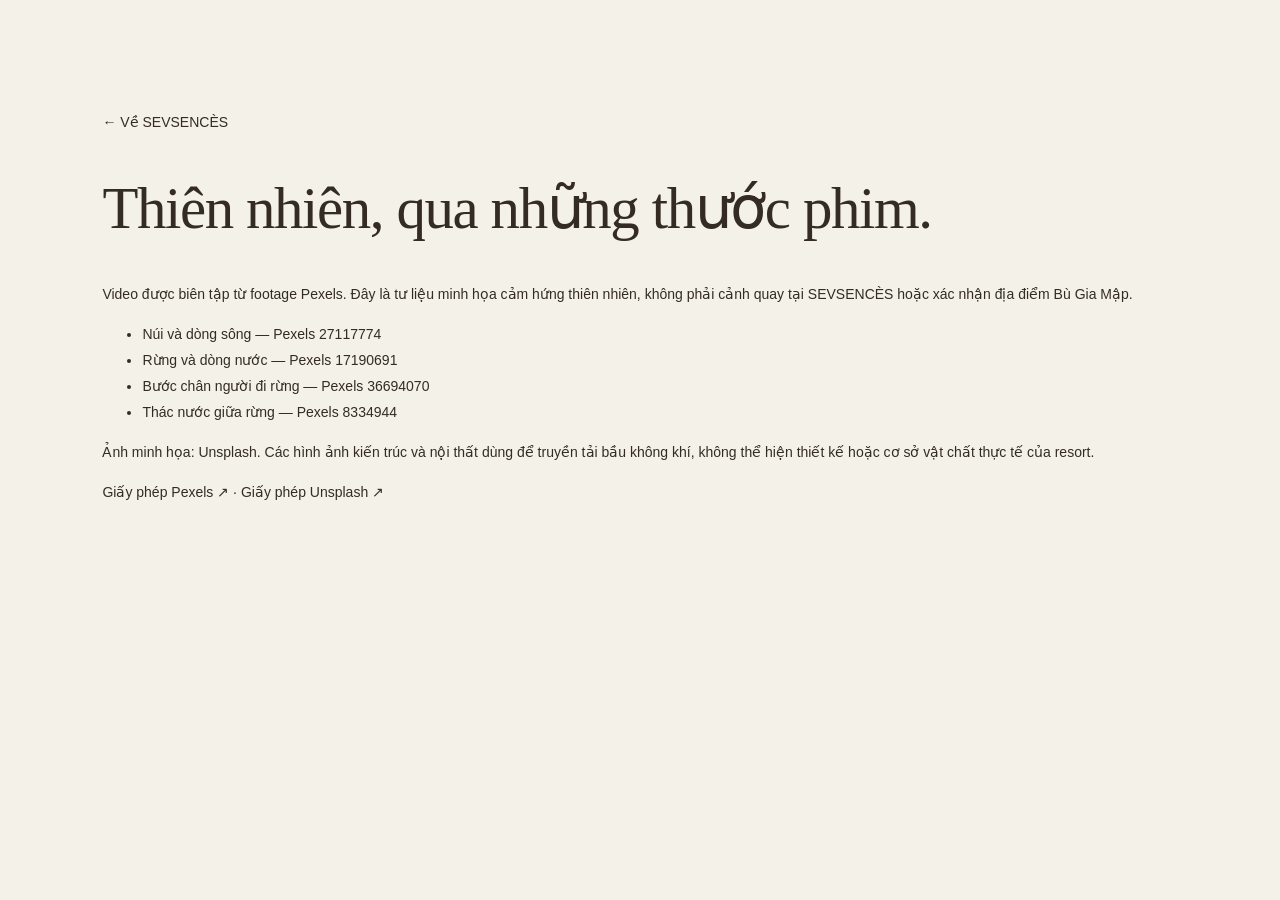
<file: credits.html>
<!doctype html>
<html lang="vi">
  <head>
    <meta charset="utf-8">
    <meta name="viewport" content="width=device-width, initial-scale=1">
    <title>Nguồn hình ảnh — SEVSENCÈS</title>
    <link rel="stylesheet" href="style.css">
  </head>
  <body>
    <main class="section">
      <a href="index.html">← Về SEVSENCÈS</a>

      <h1 style="margin: 35px 0">Thiên nhiên, qua những thước phim.</h1>

      <p>
        Video được biên tập từ footage Pexels. Đây là tư liệu minh họa cảm hứng
        thiên nhiên, không phải cảnh quay tại SEVSENCÈS hoặc xác nhận địa điểm Bù
        Gia Mập.
      </p>

      <ul>
        <li>
          <a href="https://www.pexels.com/video/a-river-with-mountains-in-the-background-and-trees-27117774/">
            Núi và dòng sông — Pexels 27117774
          </a>
        </li>
        <li>
          <a href="https://www.pexels.com/video/forest-trees-and-a-river-in-a-mountain-landscape-17190691/">
            Rừng và dòng nước — Pexels 17190691
          </a>
        </li>
        <li>
          <a href="https://www.pexels.com/video/hiker-trekking-through-scenic-mountain-forest-36694070/">
            Bước chân người đi rừng — Pexels 36694070
          </a>
        </li>
        <li>
          <a href="https://www.pexels.com/video/drone-footage-of-a-forest-with-waterfalls-8334944/">
            Thác nước giữa rừng — Pexels 8334944
          </a>
        </li>
      </ul>

      <p>
        Ảnh minh họa: Unsplash. Các hình ảnh kiến trúc và nội thất dùng để truyền
        tải bầu không khí, không thể hiện thiết kế hoặc cơ sở vật chất thực tế của
        resort.
      </p>

      <p>
        <a href="https://www.pexels.com/license/">Giấy phép Pexels ↗</a>
        ·
        <a href="https://unsplash.com/license">Giấy phép Unsplash ↗</a>
      </p>
    </main>
  </body>
</html>
</file>
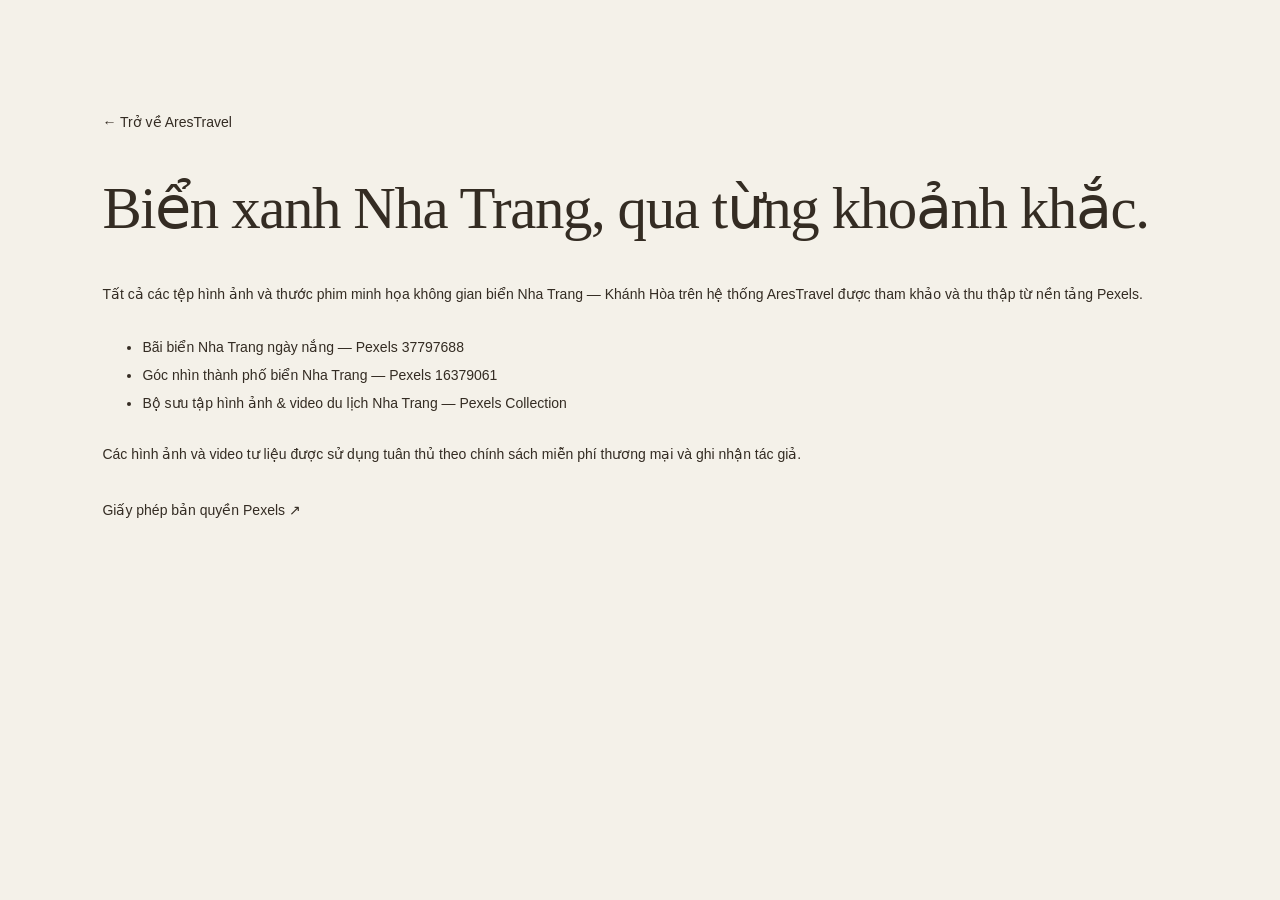
<file: credits1.html>
<!doctype html>
<html lang="vi">
  <head>
    <meta charset="utf-8">
    <meta name="viewport" content="width=device-width, initial-scale=1">
    <title>Nguồn hình ảnh & Footage — AresTravel</title>
    <link rel="stylesheet" href="style.css">
  </head>
  <body>
    <main class="section">
      <a href="index.html?theme=arestravel">← Trở về AresTravel</a>

      <h1 style="margin: 35px 0">Biển xanh Nha Trang, qua từng khoảnh khắc.</h1>

      <p>
        Tất cả các tệp hình ảnh và thước phim minh họa không gian biển Nha Trang — Khánh Hòa
        trên hệ thống AresTravel được tham khảo và thu thập từ nền tảng Pexels.
      </p>

      <ul style="line-height: 2; margin: 25px 0;">
        <li>
          <a href="https://www.pexels.com/photo/sunny-day-at-nha-trang-beach-vietnam-37797688/" target="_blank" rel="noopener">
            Bãi biển Nha Trang ngày nắng — Pexels 37797688
          </a>
        </li>
        <li>
          <a href="https://www.pexels.com/photo/m-ong-thanh-luxury-nha-trang-hotel-16379061/" target="_blank" rel="noopener">
            Góc nhìn thành phố biển Nha Trang — Pexels 16379061
          </a>
        </li>
        <li>
          <a href="https://www.pexels.com/vi-vn/tim-kiem/th%C3%A0nh%20ph%E1%BB%91%20nha%20trang/" target="_blank" rel="noopener">
            Bộ sưu tập hình ảnh &amp; video du lịch Nha Trang — Pexels Collection
          </a>
        </li>
      </ul>

      <p>
        Các hình ảnh và video tư liệu được sử dụng tuân thủ theo chính sách miễn phí thương mại và ghi nhận tác giả.
      </p>

      <p style="margin-top: 30px;">
        <a href="https://www.pexels.com/license/" target="_blank" rel="noopener">Giấy phép bản quyền Pexels ↗</a>
      </p>
    </main>
  </body>
</html>
</file>
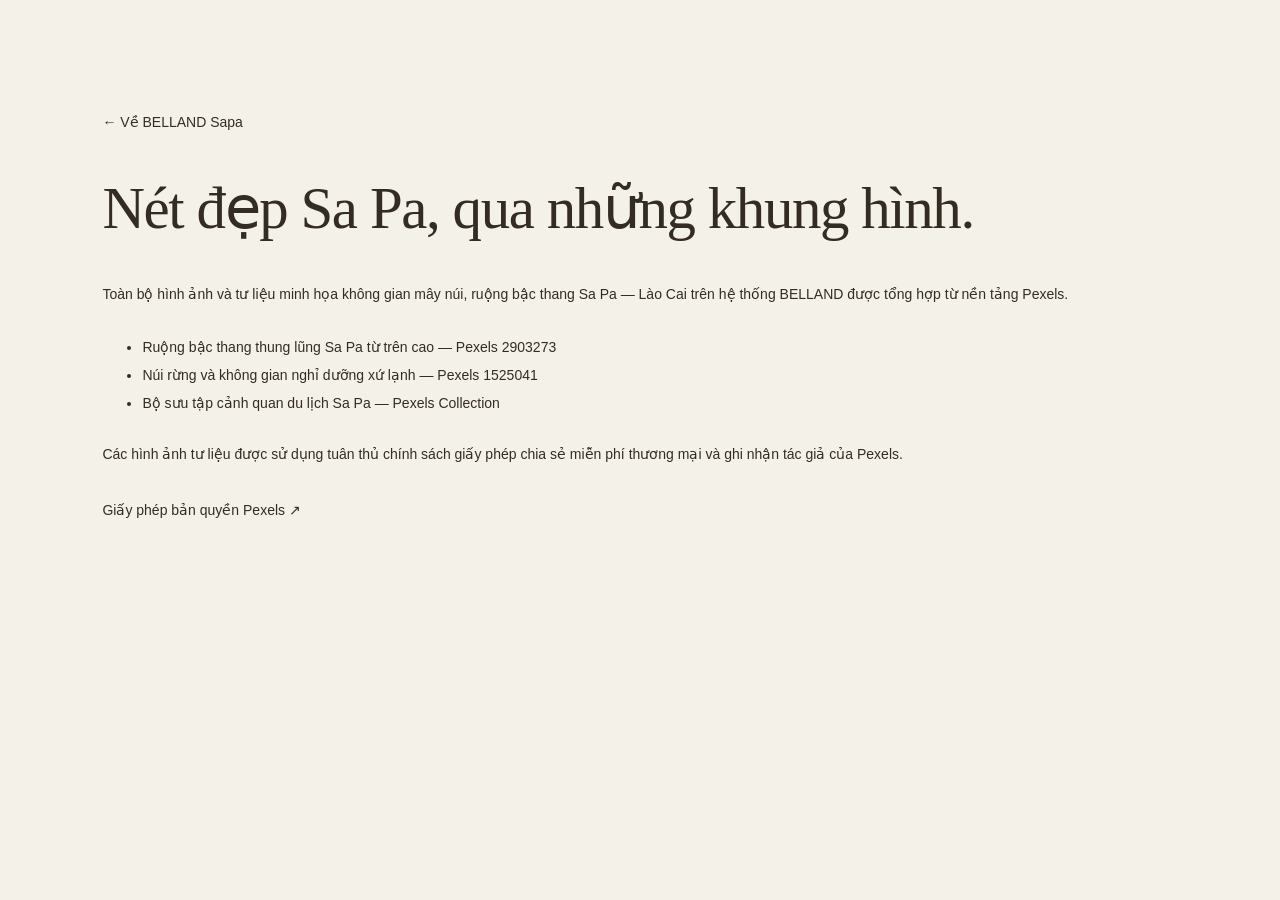
<file: credits2.html>
<!doctype html>
<html lang="vi">
  <head>
    <meta charset="utf-8">
    <meta name="viewport" content="width=device-width, initial-scale=1">
    <title>Nguồn hình ảnh Sapa — BELLAND</title>
    <link rel="stylesheet" href="style.css">
  </head>
  <body>
    <main class="section">
      <a href="index.html?theme=theme2">← Về BELLAND Sapa</a>

      <h1 style="margin: 35px 0">Nét đẹp Sa Pa, qua những khung hình.</h1>

      <p>
        Toàn bộ hình ảnh và tư liệu minh họa không gian mây núi, ruộng bậc thang Sa Pa — Lào Cai
        trên hệ thống BELLAND được tổng hợp từ nền tảng Pexels.
      </p>

      <ul style="line-height: 2; margin: 25px 0;">
        <li>
          <a href="https://www.pexels.com/photo/aerial-view-of-rice-terraces-in-sapa-vietnam-2903273/" target="_blank" rel="noopener">
            Ruộng bậc thang thung lũng Sa Pa từ trên cao — Pexels 2903273
          </a>
        </li>
        <li>
          <a href="https://www.pexels.com/photo/scenic-view-of-mountains-under-cloudy-sky-1525041/" target="_blank" rel="noopener">
            Núi rừng và không gian nghỉ dưỡng xứ lạnh — Pexels 1525041
          </a>
        </li>
        <li>
          <a href="https://www.pexels.com/vi-vn/tim-kiem/sapa%20vietnam/" target="_blank" rel="noopener">
            Bộ sưu tập cảnh quan du lịch Sa Pa — Pexels Collection
          </a>
        </li>
      </ul>

      <p>
        Các hình ảnh tư liệu được sử dụng tuân thủ chính sách giấy phép chia sẻ miễn phí thương mại và ghi nhận tác giả của Pexels.
      </p>

      <p style="margin-top: 30px;">
        <a href="https://www.pexels.com/license/" target="_blank" rel="noopener">Giấy phép bản quyền Pexels ↗</a>
      </p>
    </main>
  </body>
</html>
</file>
<file: style.css>
:root {
  --ink: #342c23;
  --forest: #233c30;
  --paper: #f4f1e9;
  --muted: #766f64;
  --serif: 'Playfair Display', Georgia, serif;
}

* {
  box-sizing: border-box;
}

html {
  scroll-behavior: smooth;
  scroll-padding-top: 90px;
}

body {
  margin: 0;
  background: var(--paper);
  color: var(--ink);
  font: 14px/1.85 'Be Vietnam Pro', sans-serif;
}

a {
  color: inherit;
  text-decoration: none;
}

button,
input,
select,
textarea {
  font: inherit;
}

button,
a,
input,
select,
textarea {
  -webkit-tap-highlight-color: transparent;
}

button {
  cursor: pointer;
}

a:focus-visible,
button:focus-visible {
  outline: 2px solid #af8855;
  outline-offset: 6px;
}

header {
  height: 96px;
  padding: 0 5%;
  display: flex;
  align-items: center;
  justify-content: space-between;
  background: var(--paper);
  position: relative;
  z-index: 5;
}

.wordmark {
  font: 27px var(--serif);
  letter-spacing: 3px;
}

.wordmark span {
  display: block;
  font: 7px 'Be Vietnam Pro';
  letter-spacing: 2.4px;
  margin-top: 10px;
}

nav {
  display: flex;
  gap: 32px;
  font-size: 12px;
}

.book {
  background: var(--forest);
  color: #fff;
  padding: 13px 23px;
  font-size: 12px;
}

.book span {
  margin-left: 24px;
}

.hero {
  height: calc(100svh - 96px);
  min-height: 620px;
  max-height: 950px;
  position: relative;
  color: #fff;
  overflow: hidden;
}

.hero-image,
.hero-shade {
  position: absolute;
  width: 100%;
  height: 100%;
  inset: 0;
  object-fit: cover;
}

.hero-image {
  object-position: center 48%;
}

.hero-shade {
  background: linear-gradient(90deg, rgba(9, 28, 21, 0.60), rgba(9, 28, 21, 0.07)),
    linear-gradient(0deg, rgba(9, 28, 21, 0.6), transparent 40%);
}

.hero-copy {
  position: absolute;
  top: 23%;
  left: 8%;
  right: 5%;
}

.eyebrow {
  font-size: 10px;
  letter-spacing: 2.6px;
  font-weight: 500;
  margin: 0 0 26px;
}

h1,
h2,
h3 {
  font-family: var(--serif);
  font-weight: 400;
  line-height: 1.3;
  margin: 0;
}

h1 {
  font-size: clamp(40px, 4.6vw, 72px);
  letter-spacing: -1.4px;
}

em {
  font-weight: 400;
}

h1 em {
  color: #e9e5d6;
}

.hero-copy > p:not(.eyebrow) {
  font-size: 13px;
  line-height: 2;
  margin-top: 26px;
  color: #f2f0e8;
}

.film {
  background: none;
  border: 0;
  color: white;
  display: flex;
  align-items: center;
  gap: 12px;
  padding: 10px 0;
  margin-top: 20px;
  font-size: 12px;
}

.film > span {
  border: 1px solid #ffffff80;
  border-radius: 50%;
  height: 42px;
  width: 42px;
  display: grid;
  place-items: center;
  font-size: 20px;
}

.film small {
  opacity: 0.65;
  margin-left: 12px;
}

.hero-bottom {
  position: absolute;
  bottom: 50px;
  left: 8%;
  right: 5%;
  display: flex;
  justify-content: space-between;
  font-size: 9px;
  letter-spacing: 2px;
}

.hero-bottom a span {
  font-size: 20px;
  margin-left: 20px;
}

.caption {
  position: absolute;
  right: 5%;
  bottom: 15px;
  font-size: 9px;
  opacity: 0.7;
}

.section {
  padding: 110px 8%;
}

.section-label {
  font-size: 10px;
  letter-spacing: 2px;
  margin-bottom: 50px;
  color: var(--muted);
}

.story-grid {
  display: grid;
  grid-template-columns: 1.2fr 1fr;
  gap: 14%;
}

h2 {
  font-size: clamp(34px, 3.5vw, 54px);
  letter-spacing: -0.8px;
}

h2 em {
  color: #63715a;
}

.story-body {
  padding-top: 5px;
}

.story-body p,
.arch-copy p {
  font-size: 13px;
  color: var(--muted);
}

.leaf {
  font-size: 46px;
  color: #6c7b58;
}

.text-link {
  display: flex;
  justify-content: space-between;
  border-bottom: 1px solid #b6b7a6;
  margin-top: 30px;
  padding-bottom: 10px;
  font-size: 12px;
}

.three-words {
  margin-top: 75px;
  border-top: 1px solid #d8d5ca;
  border-bottom: 1px solid #d8d5ca;
  display: flex;
  justify-content: space-around;
  padding: 20px 0;
  font: 18px var(--serif);
}

.architecture {
  padding-top: 20px;
  display: grid;
  grid-template-columns: 1.1fr 1fr;
  gap: 9%;
  align-items: center;
}

.arch-photo {
  height: 620px;
  position: relative;
}

.arch-photo img {
  width: 100%;
  height: 100%;
  object-fit: cover;
}

.arch-photo > span {
  position: absolute;
  bottom: 20px;
  left: 20px;
  font-size: 8px;
  letter-spacing: 2px;
  color: #fff;
}

.arch-copy .eyebrow {
  font-size: 9px;
}

.arch-copy h2 {
  margin-bottom: 28px;
}

.materials {
  display: flex;
  gap: 20px;
  border-top: 1px solid #d8d5ca;
  margin-top: 30px;
  padding-top: 20px;
  font-size: 11px;
}

.arch-copy small {
  display: block;
  color: #888074;
  font-size: 9px;
  margin-top: 24px;
}

.experiences {
  background: #eaece2;
}

.experience-head {
  display: flex;
  justify-content: space-between;
  align-items: end;
  margin-bottom: 50px;
}

.experience-head > p {
  font-size: 12px;
  color: var(--muted);
}

.experience-grid {
  display: grid;
  grid-template-columns: repeat(3, 1fr);
  gap: 32px;
}

.experience-grid article:nth-child(2) {
  padding-top: 55px;
}

.image-wrap {
  height: 340px;
  overflow: hidden;
}

.image-wrap img {
  height: 100%;
  width: 100%;
  object-fit: cover;
  transition: transform 1s;
}

.image-wrap:hover img {
  transform: scale(1.05);
}

.article-title {
  display: flex;
  justify-content: space-between;
  align-items: center;
  margin-top: 24px;
}

h3 {
  font-size: 24px;
}

.article-title span {
  font-size: 10px;
  color: #848b76;
}

.experience-grid p {
  color: var(--muted);
  font-size: 12px;
}

.concept-note {
  font-size: 9px;
  color: var(--muted);
  margin-top: 35px;
}

.quote {
  background: var(--forest);
  color: var(--paper);
  text-align: center;
  padding: 100px 6%;
  position: relative;
}

.quote p {
  font-size: 9px;
  letter-spacing: 2.6px;
}

.quote h2 {
  margin: 30px 0;
}

.quote em {
  color: #b4c0a4;
}

.quote span {
  font-size: 10px;
  letter-spacing: 4px;
}

.reservation {
  display: grid;
  grid-template-columns: 1fr 1.1fr;
  gap: 10%;
  align-items: start;
}

.reservation > div > p:not(.eyebrow) {
  font-size: 12px;
  color: var(--muted);
  margin: 30px 0;
}

.phone {
  font: 28px var(--serif);
  display: block;
  margin-bottom: 18px;
}

.reservation small {
  font-size: 10px;
  color: var(--muted);
}

form {
  background: #eae6dc;
  padding: 32px;
}

label {
  display: flex;
  flex-direction: column;
  font-size: 10px;
  gap: 8px;
  margin-bottom: 18px;
}

.form-row {
  display: grid;
  grid-template-columns: 1fr 1fr;
  gap: 18px;
}

input,
select,
textarea {
  width: 100%;
  border: 0;
  border-bottom: 1px solid #beb9ad;
  background: transparent;
  padding: 8px 0;
  color: var(--ink);
  border-radius: 0;
  font-size: 12px;
  min-width: 0;
}

input:focus,
select:focus,
textarea:focus {
  outline: 0;
  border-color: var(--forest);
  box-shadow: 0 1px var(--forest);
}

.submit {
  display: flex;
  align-items: center;
  justify-content: space-between;
  padding: 16px 20px;
  background: var(--forest);
  color: white;
  border: 0;
  width: 100%;
  font-size: 12px;
  margin-top: 12px;
}

.form-note,
#booking-result p {
  font-size: 9px;
  color: var(--muted);
  line-height: 1.8;
}

#booking-result {
  margin-top: 24px;
  border-top: 1px solid #bbb;
  padding-top: 20px;
}

#summary {
  font: 11px/1.8 'Be Vietnam Pro';
  white-space: pre-wrap;
  overflow-wrap: anywhere;
}

#copy {
  background: transparent;
  border: 1px solid #bbb;
  margin-top: 10px;
  padding: 8px 15px;
  font-size: 11px;
}

footer {
  padding: 60px 8% 25px;
  background: #302b23;
  color: #eae5d8;
}

.footer-top {
  display: flex;
  justify-content: space-between;
  align-items: center;
  border-bottom: 1px solid #ffffff25;
  padding-bottom: 30px;
}

.footer-top p,
.footer-top > a:last-child {
  font-size: 11px;
}

.footer-info {
  display: grid;
  grid-template-columns: 1.1fr 1.2fr 1fr;
  gap: 30px;
  padding: 40px 0;
  font-size: 11px;
  color: #bfb9ab;
}

.footer-info h4 {
  font-size: 9px;
  letter-spacing: 2px;
  font-weight: 400;
  color: #eee;
}

.footer-info a,
.footer-info span {
  display: block;
}

.footer-info p {
  margin: 0;
}

.closing {
  text-align: center;
  padding: 50px 0 70px;
}

.closing > div {
  font: clamp(40px, 10.6vw, 165px) var(--serif);
  letter-spacing: 5px;
}

.closing p {
  font: italic 20px var(--serif);
  letter-spacing: 2px;
  margin: 15px;
}

.footer-bottom {
  border-top: 1px solid #ffffff25;
  padding-top: 22px;
  display: flex;
  justify-content: space-between;
  font-size: 9px;
  color: #bfb9ab;
}

.reveal {
  opacity: 1;
  transform: none;
  transition: opacity 1s, transform 1s;
}

.motion .reveal:not(.visible) {
  opacity: 0;
  transform: translateY(30px);
}

.motion .reveal.left:not(.visible) {
  transform: translateX(-65px);
}

.motion .reveal.right:not(.visible) {
  transform: translateX(65px);
}

section,
footer {
  overflow: hidden;
}

dialog {
  max-width: none;
  max-height: none;
  width: 100vw;
  height: 100dvh;
  border: 0;
  padding: 0;
  background: #070a08;
  color: #fff;
  overflow: hidden;
}

dialog::backdrop {
  background: #070a08;
}

dialog video {
  height: 100%;
  width: 100%;
  object-fit: cover;
}

.cinema-black {
  position: absolute;
  inset: 0;
  background: #000;
  opacity: 0;
  transition: opacity 1.5s;
}

.cinema-brand {
  position: absolute;
  inset: 0;
  display: flex;
  flex-direction: column;
  justify-content: center;
  align-items: center;
  opacity: 0;
  transition: opacity 1.5s;
}

.cinema-brand > div {
  font: clamp(35px, 7vw, 110px) var(--serif);
  letter-spacing: 6px;
}

.cinema-brand p {
  font: italic 20px var(--serif);
}

dialog.ending .cinema-black,
dialog.ending .cinema-brand {
  opacity: 1;
}

#skip {
  position: absolute;
  top: 30px;
  right: 35px;
  background: transparent;
  color: white;
  border: 1px solid #ffffff60;
  padding: 10px 22px;
  font-size: 11px;
}

.cinema-note {
  position: absolute;
  bottom: 22px;
  left: 30px;
  font-size: 8px;
  letter-spacing: 2px;
}

#playFallback {
  position: absolute;
  top: 50%;
  left: 50%;
  transform: translate(-50%, -50%);
  padding: 14px 24px;
}

@media (min-width: 1500px) {
  .section {
    padding-left: max(8%, calc((100% - 1250px) / 2));
    padding-right: max(8%, calc((100% - 1250px) / 2));
  }
}

@media (max-width: 800px) {
  header {
    height: 80px;
    padding: 0 6%;
  }

  .wordmark {
    font-size: 20px;
    letter-spacing: 2px;
  }

  .wordmark span {
    font-size: 5px;
  }

  nav {
    display: none;
  }

  .book {
    font-size: 10px;
    padding: 10px 12px;
  }

  .book span {
    margin-left: 8px;
  }

  .hero {
    height: calc(90svh - 80px);
    min-height: 580px;
  }

  .hero-copy {
    left: 7%;
    top: 24%;
  }

  h1 {
    font-size: 40px;
  }

  .hero-copy .eyebrow {
    font-size: 8px;
    letter-spacing: 1.6px;
  }

  .hero-bottom > span {
    display: none;
  }

  .section {
    padding: 65px 7%;
  }

  .story-grid,
  .architecture,
  .reservation {
    grid-template-columns: 1fr;
    gap: 35px;
  }

  .story-body {
    padding-top: 0;
  }

  .three-words {
    font-size: 12px;
    gap: 14px;
    text-align: center;
    margin-top: 35px;
  }

  .arch-photo {
    height: 420px;
  }

  .architecture {
    padding-top: 0;
  }

  .experience-head {
    display: block;
  }

  .experience-head > p {
    margin-top: 25px;
  }

  .experience-grid {
    grid-template-columns: 1fr;
    gap: 35px;
  }

  .experience-grid article:nth-child(2) {
    padding-top: 0;
  }

  .image-wrap {
    height: 370px;
  }

  .quote {
    padding: 70px 7%;
  }

  .quote h2 {
    font-size: 32px;
  }

  form {
    padding: 23px;
  }

  .footer-top {
    flex-wrap: wrap;
    gap: 18px;
  }

  .footer-top p {
    display: none;
  }

  .footer-info {
    grid-template-columns: 1fr;
    gap: 20px;
  }

  .closing {
    padding: 35px 0 45px;
  }

  .closing > div {
    font-size: 11vw;
    letter-spacing: 1px;
  }

  .closing p {
    font-size: 15px;
    letter-spacing: 1px;
  }

  .footer-bottom {
    flex-wrap: wrap;
    gap: 14px;
  }

  .motion .reveal.left:not(.visible) {
    transform: translateX(-25px);
  }

  .motion .reveal.right:not(.visible) {
    transform: translateX(25px);
  }
}

@media (prefers-reduced-motion: reduce) {
  html {
    scroll-behavior: auto;
  }

  *,
  *:before,
  *:after {
    animation: none !important;
    transition: none !important;
  }

  .motion .reveal:not(.visible) {
    opacity: 1;
    transform: none;
  }
}
</file>
